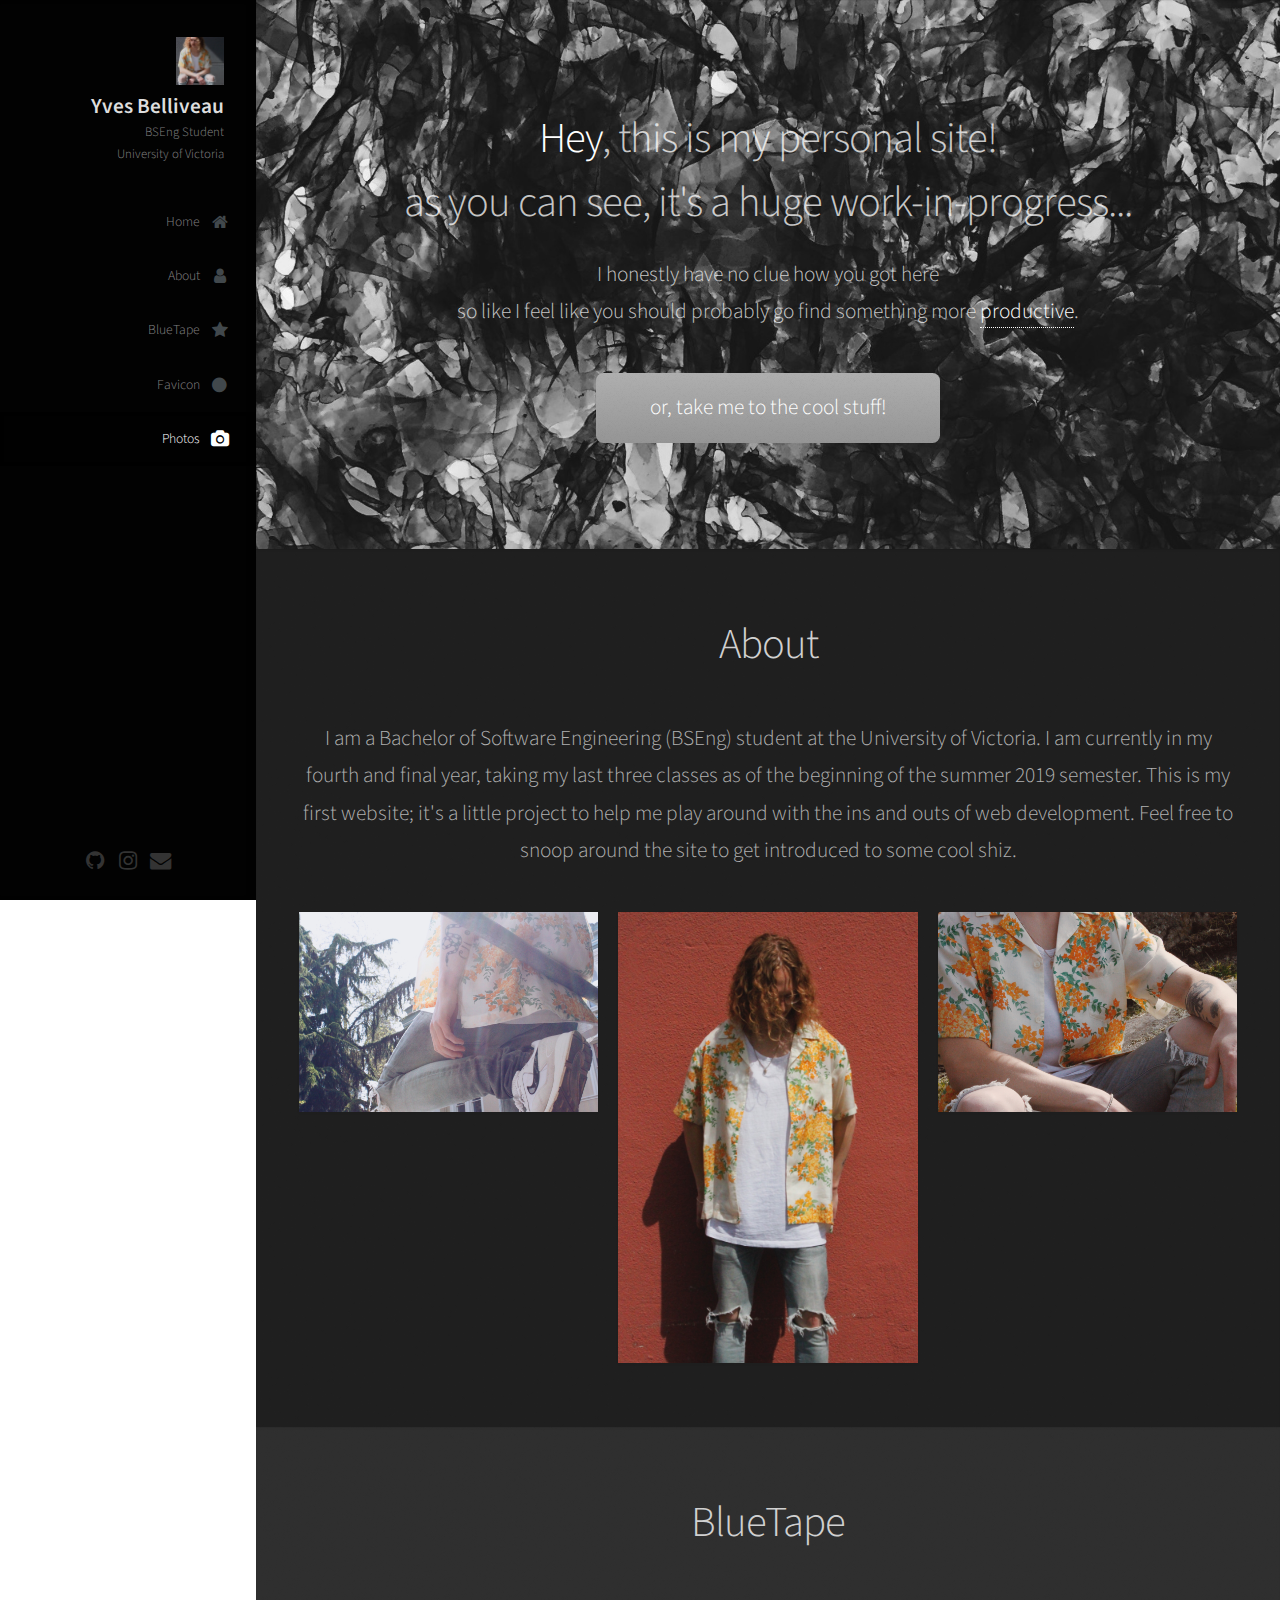
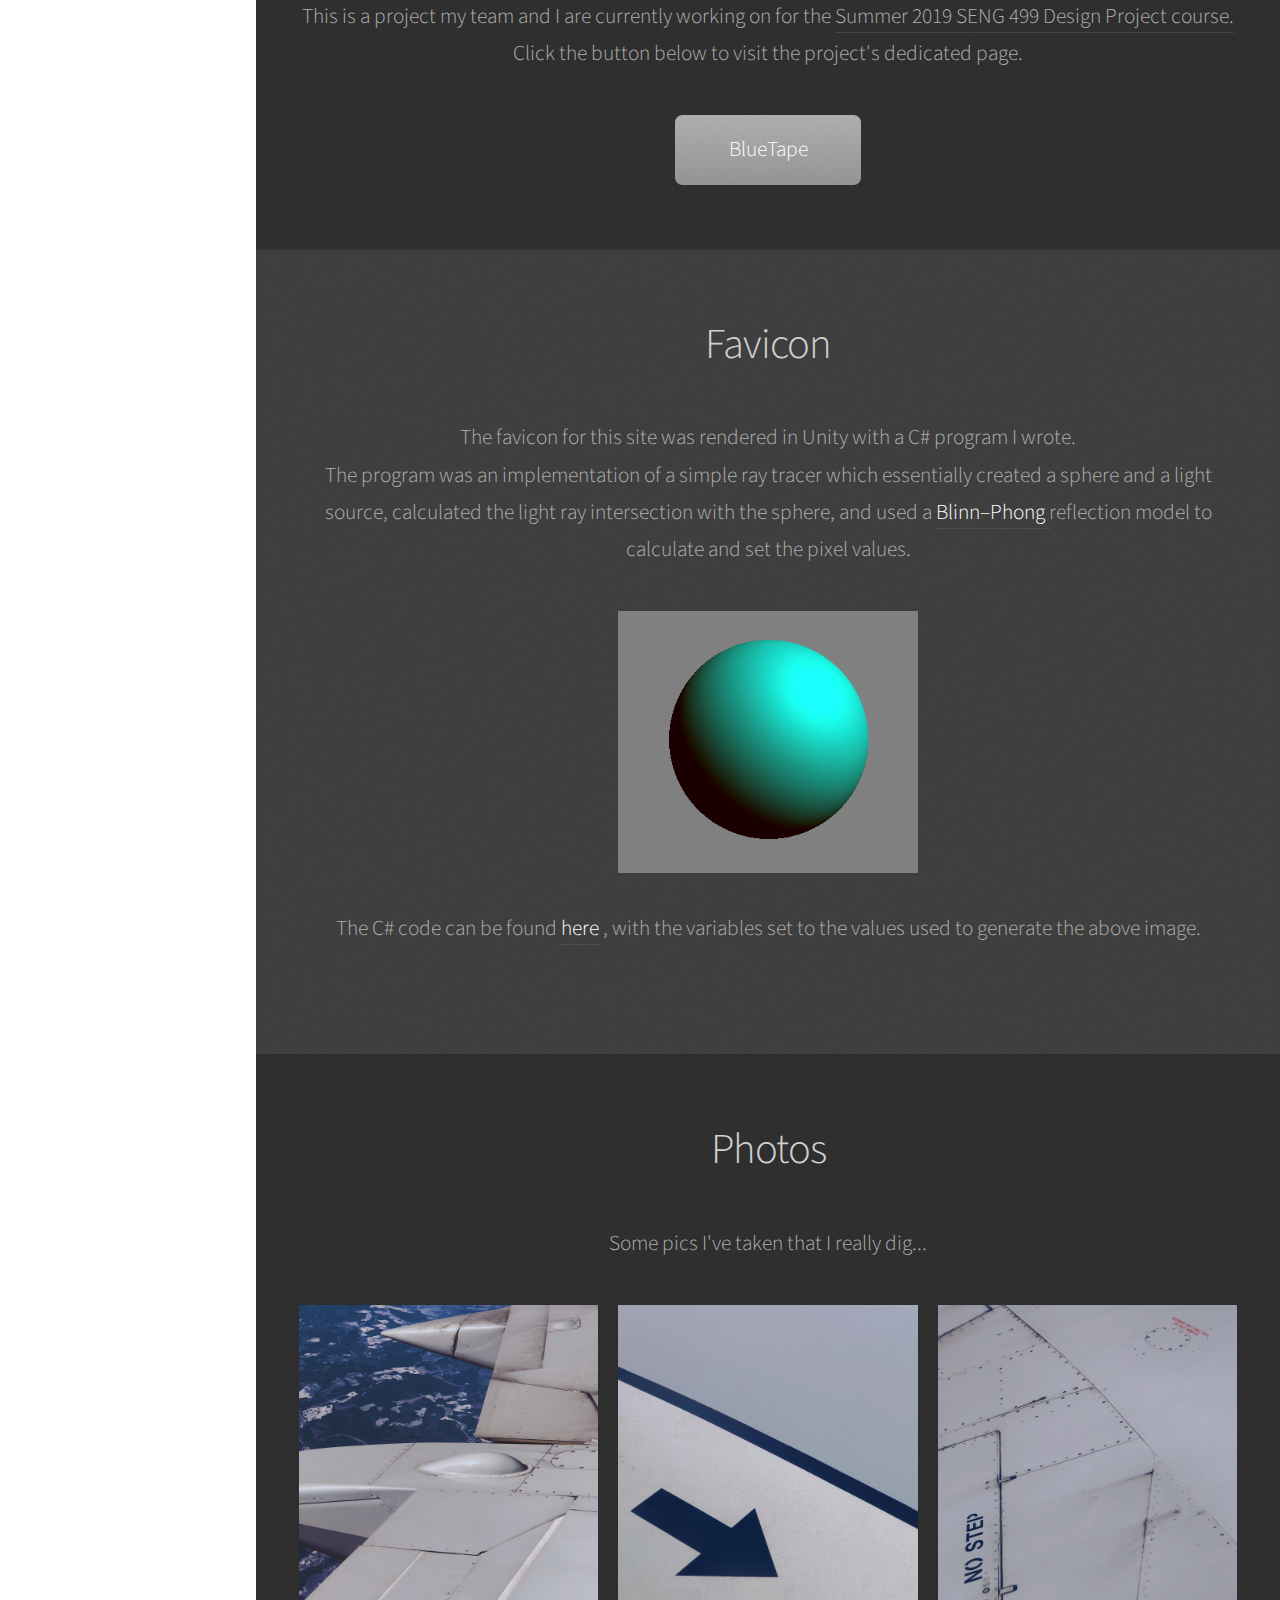
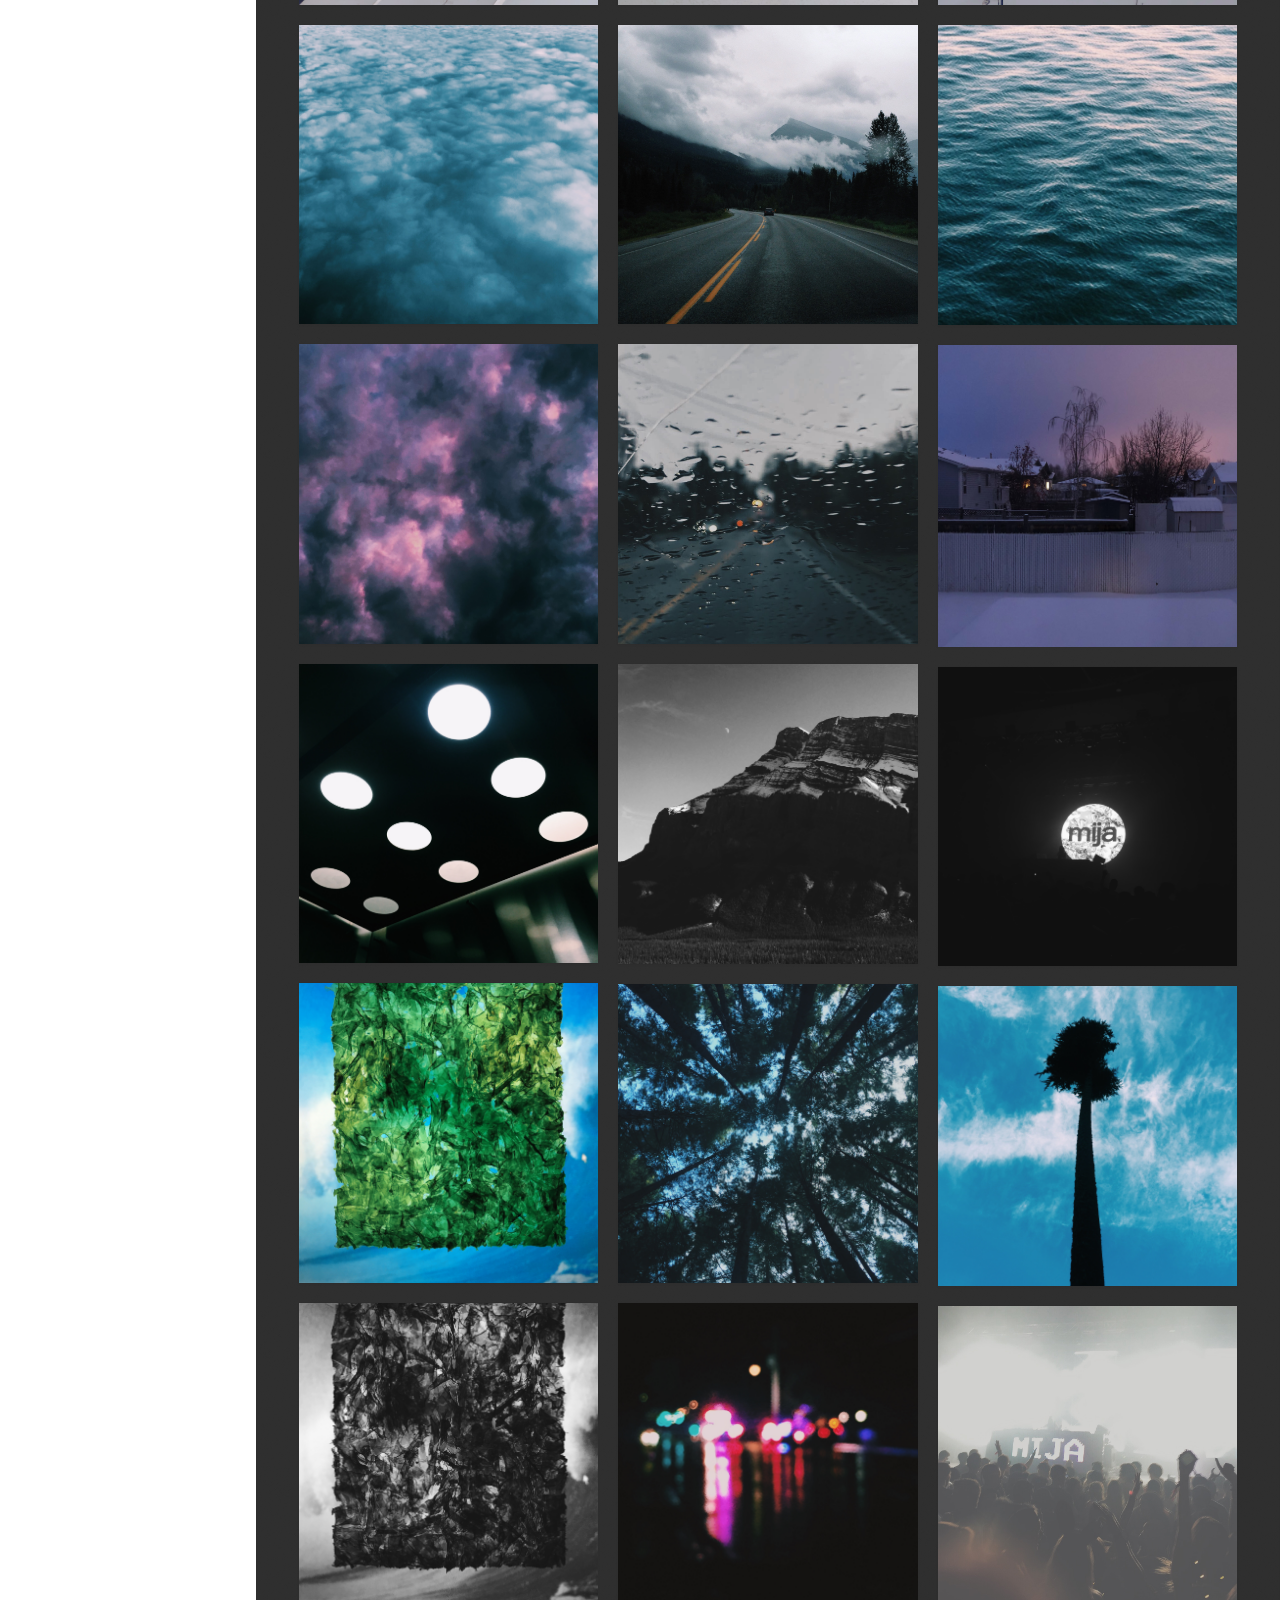
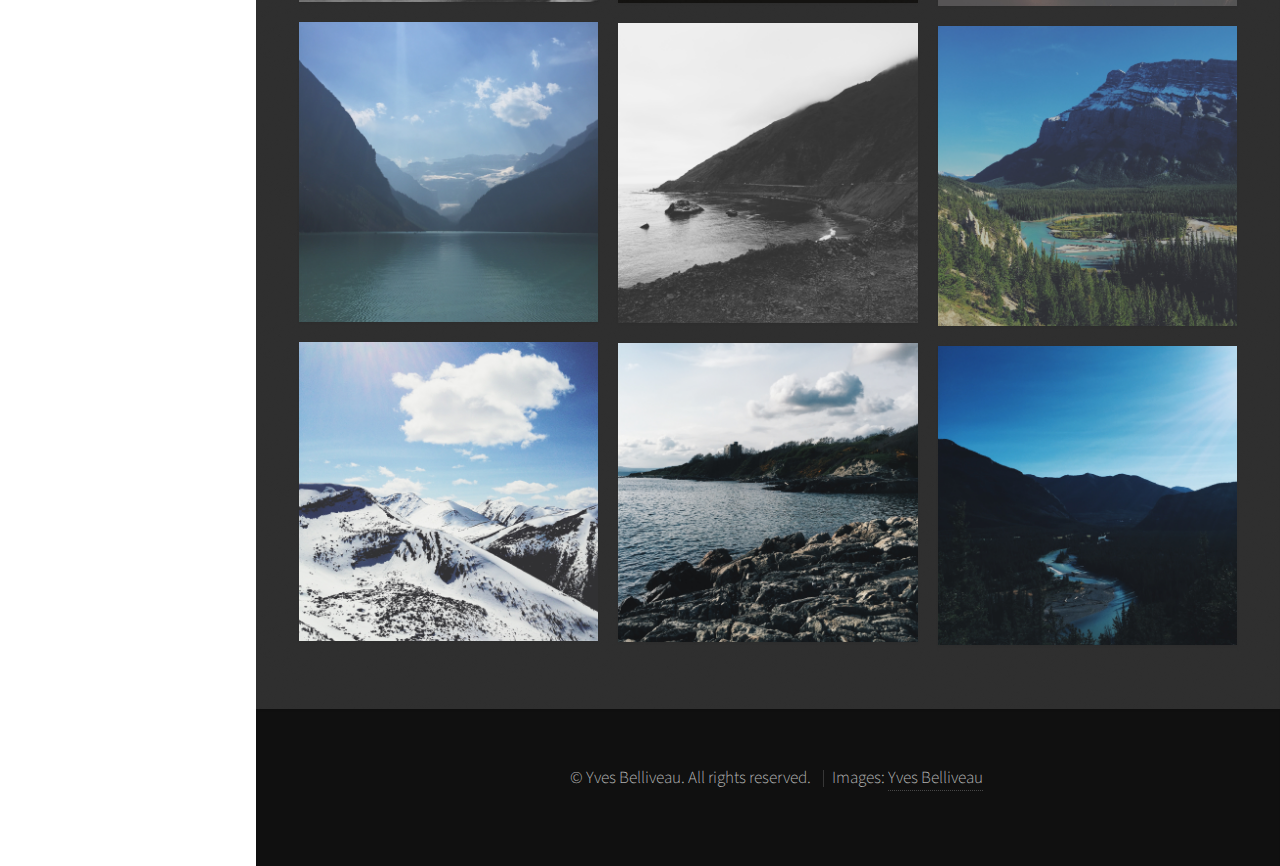
<file: index.html>
<html>
	<head>
		<title>Yves Belliveau</title>
		<meta charset="utf-8" />
		<meta name="viewport" content="width=device-width, initial-scale=1, user-scalable=no" />
		<link rel="stylesheet" href="assets/css/main.css" />
		<link rel="shortcut icon" type="image/png" href="images/favicon.png"/>
	</head>
	<body class="is-preload">

		<!-- Header -->
			<div id="header">

				<div class="top">

					<!-- Logo -->
						<div id="logo">
							<span class="image avatar48"><img src="images/avatar.jpg" alt="" /></span>
							<h1 id="title">Yves Belliveau</h1>
							<p>BSEng Student</p>
							<p>University of Victoria
						</div>

					<!-- Nav -->
						<nav id="nav">
							<ul>
								<li><a href="#top" id="top-link"><span class="icon fa-home">Home</span></a></li>
								<!--<li><a href="#portfolio" id="portfolio-link"><span class="icon fa-th">Portfolio</span></a></li>-->
								<li><a href="#about" id="about-link"><span class="icon fa-user">About</span></a></li>
								<li><a href="#bluetape" id="bluetape-link"><span class="icon fa-star">BlueTape</span></a></li>
								<li><a href="#favicon" id="favicon-link"><span class="icon fa-circle">Favicon</span></a></li>
								<!--<li><a href="#contact" id="contact-link"><span class="icon fa-envelope">Contact</span></a></li>-->
								<li><a href="#photos" id="photos-link"><span class="icon fa-camera">Photos</span></a></li>
							</ul>
						</nav>

				</div>

				<div class="bottom">

					<!-- Social Icons -->
						<ul class="icons">
							<!--<li><a href="#" class="icon fa-twitter"><span class="label">Twitter</span></a></li>-->
							<!--<li><a href="#" class="icon fa-facebook"><span class="label">Facebook</span></a></li>-->
							<li><a href="https://github.com/yvesbelliveau" class="icon fa-github"><span class="label">Github</span></a></li>
							<li><a href="https://www.instagram.com/yvesbelliveau/" class="icon fa-instagram"><span class="label">Instagram</span></a></li>
							<li><A href="mailto:ybell@live.ca" class="icon fa-envelope"><span class="label">Email</span></A></li>
						</ul>

				</div>

			</div>

		<!-- Main -->
			<div id="main">

				<!-- Home -->
					<section id="top" class="one dark cover">
						<div class="container">

							<header>
								<h2 class="alt"><strong>Hey</strong>, this is my personal site!<br />
								as you can see, it's a huge work-in-progress...<br /></h2>
								<p>I honestly have no clue how you got here<br />
								so like I feel like you should probably go find something more <a href="https://google.ca">productive</a>.</p>
							</header>

							<footer>
								<a href="#bluetape" class="button scrolly">or, take me to the cool stuff!</a>
							</footer>

						</div>
					</section>

				<!-- Portfolio
					<section id="portfolio" class="two">
						<div class="container">

							<header>
								<h2>Portfolio</h2>
							</header>

							<p>Vitae natoque dictum etiam semper magnis enim feugiat convallis convallis
							egestas rhoncus ridiculus in quis risus amet curabitur tempor orci penatibus.
							Tellus erat mauris ipsum fermentum etiam vivamus eget. Nunc nibh morbi quis
							fusce hendrerit lacus ridiculus.</p>

							<div class="row">
								<div class="col-4 col-12-mobile">
									<article class="item">
										<a href="#" class="image fit"><img src="images/pic02.jpg" alt="" /></a>
										<header>
											<h3>Ipsum Feugiat</h3>
										</header>
									</article>
									<article class="item">
										<a href="#" class="image fit"><img src="images/pic03.jpg" alt="" /></a>
										<header>
											<h3>Rhoncus Semper</h3>
										</header>
									</article>
								</div>
								<div class="col-4 col-12-mobile">
									<article class="item">
										<a href="#" class="image fit"><img src="images/pic04.jpg" alt="" /></a>
										<header>
											<h3>Magna Nullam</h3>
										</header>
									</article>
									<article class="item">
										<a href="#" class="image fit"><img src="images/pic05.jpg" alt="" /></a>
										<header>
											<h3>Natoque Vitae</h3>
										</header>
									</article>
								</div>
								<div class="col-4 col-12-mobile">
									<article class="item">
										<a href="#" class="image fit"><img src="images/pic06.jpg" alt="" /></a>
										<header>
											<h3>Dolor Penatibus</h3>
										</header>
									</article>
									<article class="item">
										<a href="#" class="image fit"><img src="images/pic07.jpg" alt="" /></a>
										<header>
											<h3>Orci Convallis</h3>
										</header>
									</article>
								</div>
							</div>

						</div>
					</section>-->

				<!-- About -->
					<section id="about" class="two">
						<div class="container">

							<header>
								<h2>About</h2>
							</header>

							<p>I am a Bachelor of Software Engineering (BSEng) student at the University of Victoria.
								I am currently in my fourth and final year, taking my last three classes as of the beginning of the summer 2019 semester.
								This is my first website; it's a little project to help me play around with the ins and outs of web development.
								Feel free to snoop around the site to get introduced to some cool shiz.</p>

								<div class="row">
									<div class="col-4 col-12-mobile">
										<article class="item">
											<a class="image fit"><img src="images/about/about1.jpg" alt="" /></a>
										</article>
									</div>

									<div class="col-4 col-12-mobile">
										<article class="item">
											<a class="image fit"><img src="images/about/about2.jpg" alt="" /></a>
										</article>
									</div>

									<div class="col-4 col-12-mobile">
										<article class="item">
											<a class="image fit"><img src="images/about/about3.jpg" alt="" /></a>
										</article>
									</div>
								</div>

						</div>
					</section>

				<!--BlueTape-->
					<section id="bluetape" class="three">
						<div class="container">

							<header>
								<h2>BlueTape</h2>
							</header>

							<p>This is a project my team and I are currently working on for the
							<a href="https://web.uvic.ca/calendar2019-09/CDs/SENG/499.html">Summer 2019 SENG 499 Design Project course.</a><br/>
							Click the button below to visit the project's dedicated page.</p>

							<footer>
								<a href="http://ybell.ca/BlueTape/" class="button scrolly">BlueTape</a>
							</footer>

							<!--<a href="#" class="image featured"><img src="images/pic08.jpg" alt="" /></a>-->

						</div>
					</section>


				<!-- favicon -->
					<section id="favicon" class="four">
						<div class="container">

							<header>
								<h2>Favicon</h2>
							</header>

							<p>The favicon for this site was rendered in Unity with a C# program I wrote.<br/>
							The program was an implementation of a simple ray tracer which essentially created a sphere and a light source,
							calculated the light ray intersection with the sphere, and used a
							<a href="https://en.wikipedia.org/wiki/Blinn%E2%80%93Phong_reflection_model"><strong>Blinn–Phong</strong> </a>
							reflection model to calculate and set the pixel values.
							</p>

							<div class="row">
								<div class="col-4 col-12-mobile">
								</div>
								<div class="col-4 col-12-mobile">
									<article class="item">
										<a class="image fit"><img src="images/favorig.png" alt="" /></a>
									</article>
								</div>
								<div class="col-4 col-12-mobile">
								</div>
							</div>

							<p><br/>
							The C# code can be found
							<a href="https://github.com/yvesbelliveau/CSC305A1/blob/master/CSC305A1P1.cs"><strong>here</strong></a>
							, with the variables set to the values used to generate the above image.</p>

						</div>
					</section>

				<!--photos-->
					<section id="photos" class="three">
						<div class="container">

							<header>
								<h2>Photos</h2>
							</header>

							<p>Some pics I've taken that I really dig...</p>

							<div class="row">
								<div class="col-4 col-12-mobile">
									<article class="item">
										<a class="image fit"><img src="images/photos/plane1.jpg" alt="" /></a>
									</article>

									<article class="item">
										<a class="image fit"><img src="images/photos/clouds1.jpg" alt="" /></a>
									</article>

									<article class="item">
										<a class="image fit"><img src="images/photos/clouds2.jpg" alt="" /></a>
									</article>

									<article class="item">
										<a class="image fit"><img src="images/photos/dark1.jpg" alt="" /></a>
									</article>

									<article class="item">
										<a class="image fit"><img src="images/photos/seaweed1.jpg" alt="" /></a>
									</article>

									<article class="item">
										<a class="image fit"><img src="images/photos/seaweed2.jpg" alt="" /></a>
									</article>

									<article class="item">
										<a class="image fit"><img src="images/photos/lake1.jpg" alt="" /></a>
									</article>

									<article class="item">
										<a class="image fit"><img src="images/photos/mount1.jpg" alt="" /></a>
									</article>
								</div>

								<div class="col-4 col-12-mobile">
									<article class="item">
										<a class="image fit"><img src="images/photos/plane2.jpg" alt="" /></a>
									</article>

									<article class="item">
										<a class="image fit"><img src="images/photos/drive1.jpg" alt="" /></a>
									</article>

									<article class="item">
										<a class="image fit"><img src="images/photos/drive2.jpg" alt="" /></a>
									</article>

									<article class="item">
										<a class="image fit"><img src="images/photos/bw1.jpg" alt="" /></a>
									</article>

									<article class="item">
										<a class="image fit"><img src="images/photos/trees1.jpg" alt="" /></a>
									</article>

									<article class="item">
										<a class="image fit"><img src="images/photos/nightlights.jpg" alt="" /></a>
									</article>

									<article class="item">
										<a class="image fit"><img src="images/photos/bw2.jpg" alt="" /></a>
									</article>

									<article class="item">
										<a class="image fit"><img src="images/photos/shore2.jpg" alt="" /></a>
									</article>
								</div>

								<div class="col-4 col-12-mobile">
									<article class="item">
										<a class="image fit"><img src="images/photos/plane3.jpg" alt="" /></a>
									</article>

									<article class="item">
										<a class="image fit"><img src="images/photos/waves.jpg" alt="" /></a>
									</article>

									<article class="item">
										<a class="image fit"><img src="images/photos/purple3.jpg" alt="" /></a>
									</article>

									<article class="item">
										<a class="image fit"><img src="images/photos/dark2.jpg" alt="" /></a>
									</article>

									<article class="item">
										<a class="image fit"><img src="images/photos/tree2.jpg" alt="" /></a>
									</article>

									<article class="item">
										<a class="image fit"><img src="images/photos/mija1.jpg" alt="" /></a>
									</article>

									<article class="item">
										<a class="image fit"><img src="images/photos/banff1.jpg" alt="" /></a>
									</article>

									<article class="item">
										<a class="image fit"><img src="images/photos/blue2.jpg" alt="" /></a>
									</article>
								</div>
							</div>
						</div>
					</section>

				<!-- Contact
					<section id="contact" class="four">
						<div class="container">

							<header>
								<h2>Contact</h2>
							</header>

							<p>Elementum sem parturient nulla quam placerat viverra
							mauris non cum elit tempus ullamcorper dolor. Libero rutrum ut lacinia
							donec curae mus. Eleifend id porttitor ac ultricies lobortis sem nunc
							orci ridiculus faucibus a consectetur. Porttitor curae mauris urna mi dolor.</p>

							<form method="post" action="#">
								<div class="row">
									<div class="col-6 col-12-mobile"><input type="text" name="name" placeholder="Name" /></div>
									<div class="col-6 col-12-mobile"><input type="text" name="email" placeholder="Email" /></div>
									<div class="col-12">
										<textarea name="message" placeholder="Message"></textarea>
									</div>
									<div class="col-12">
										<input type="submit" value="Send Message" />
									</div>
								</div>
							</form>

						</div>
					</section>-->

			</div>

		<!-- Footer -->
			<div id="footer">

				<!-- Copyright -->
					<ul class="copyright">
						<li>&copy; Yves Belliveau. All rights reserved.</li>
						<!--<li>Design: adapted from <a href="http://html5up.net">HTML5 UP</a>'s <a href= "https://html5up.net/prologue">Prologue</a></li>-->
						<li>Images: <a href="">Yves Belliveau</a></li>
					</ul>

			</div>

		<!-- Scripts -->
			<script src="assets/js/jquery.min.js"></script>
			<script src="assets/js/jquery.scrolly.min.js"></script>
			<script src="assets/js/jquery.scrollex.min.js"></script>
			<script src="assets/js/browser.min.js"></script>
			<script src="assets/js/breakpoints.min.js"></script>
			<script src="assets/js/util.js"></script>
			<script src="assets/js/main.js"></script>

	</body>
</html>
</file>
<file: assets/css/main.css>
@import url("font-awesome.min.css");
@import url("https://fonts.googleapis.com/css?family=Source+Sans+Pro:300,300italic,400,600");

html, body, div, span, applet, object,
iframe, h1, h2, h3, h4, h5, h6, p, blockquote,
pre, a, abbr, acronym, address, big, cite,
code, del, dfn, em, img, ins, kbd, q, s, samp,
small, strike, strong, sub, sup, tt, var, b,
u, i, center, dl, dt, dd, ol, ul, li, fieldset,
form, label, legend, table, caption, tbody,
tfoot, thead, tr, th, td, article, aside,
canvas, details, embed, figure, figcaption,
footer, header, hgroup, menu, nav, output, ruby,
section, summary, time, mark, audio, video {
	margin: 0;
	padding: 0;
	border: 0;
	font-size: 100%;
	font: inherit;
	vertical-align: baseline;}

article, aside, details, figcaption, figure,
footer, header, hgroup, menu, nav, section {
	display: block;}

body {
	line-height: 1;
}

ol, ul {
	list-style: none;
}

blockquote, q {
	quotes: none;
}

	blockquote:before, blockquote:after, q:before, q:after {
		content: '';
		content: none;
	}

table {
	border-collapse: collapse;
	border-spacing: 0;
}

body {
	-webkit-text-size-adjust: none;
}

mark {
	background-color: transparent;
	color: inherit;
}

input::-moz-focus-inner {
	border: 0;
	padding: 0;
}

input, select, textarea {
	-moz-appearance: none;
	-webkit-appearance: none;
	-ms-appearance: none;
	appearance: none;
}

/* Basic */

	html {
		box-sizing: border-box;
	}

	*, *:before, *:after {
		box-sizing: inherit;
	}

	body {
		background: #fff;
		font-family: 'Source Sans Pro', sans-serif;
		font-size: 19pt;
		font-weight: 300;
		line-height: 1.75em;
		color: #b0b0b0;
	}

		body.is-preload *, body.is-preload *:before, body.is-preload *:after {
			-moz-animation: none !important;
			-webkit-animation: none !important;
			-ms-animation: none !important;
			animation: none !important;
			-moz-transition: none !important;
			-webkit-transition: none !important;
			-ms-transition: none !important;
			transition: none !important;
		}

	input, textarea, select {
		font-family: 'Source Sans Pro', sans-serif;
		font-size: 19pt;
		font-weight: 300;
		line-height: 1.75em;
		color: #888;
	}

	h1, h2, h3, h4, h5, h6 {
		font-weight: 300;
		color: #d0d0d0;
		line-height: 1.5em;
	}

	h1 a, h2 a, h3 a, h4 a, h5 a, h6 a {
		color: inherit;
		text-decoration: none;
	}

		h1 a strong, h2 a strong, h3 a strong, h4 a strong, h5 a strong, h6 a strong {
			color: #ffffff;
		}

	h2 {
		font-size: 2em;
		letter-spacing: -1px;
	}

		h2.alt {
			color: #d0d0d0;
		}

			h2.alt strong {
				color: #ffffff;
			}

	h3 {
		font-size: 1.5em;
	}

	header {
		margin: 0 0 2em 0;
	}

		header > p {
			margin: 1em 0 0 0;
		}

	footer {
		margin: 2em 0 0 0;
	}

	strong, b {
		font-weight: 300;
		color: #ffffff;
	}

	em, i {
		font-style: italic;
	}

	a {
		text-decoration: none;
		color: inherit;
		border-bottom: dotted 1px rgba(128, 128, 128, 0.5);
		-moz-transition: color 0.35s ease-in-out, border-bottom-color 0.35s ease-in-out;
		-webkit-transition: color 0.35s ease-in-out, border-bottom-color 0.35s ease-in-out;
		-ms-transition: color 0.35s ease-in-out, border-bottom-color 0.35s ease-in-out;
		transition: color 0.35s ease-in-out, border-bottom-color 0.35s ease-in-out;
		outline: 0;
	}

		a:hover {
			color: #E27689;
			border-bottom-color: rgba(255, 255, 255, 0);
		}

	sub {
		position: relative;
		top: 0.5em;
		font-size: 0.8em;
	}

	sup {
		position: relative;
		top: -0.5em;
		font-size: 0.8em;
	}

	hr {
		border: 0;
		border-top: solid 1px #ddd;
	}

	blockquote {
		border-left: solid 0.5em #ddd;
		padding: 1em 0 1em 2em;
		font-style: italic;
	}

	p, ul, ol, dl, table {
		margin-bottom: 2em;
	}

	br.clear {
		clear: both;
	}

/* Container */

	.container {
		margin: 0 auto;
		max-width: 100%;
		width: 1400px;
	}

		@media screen and (min-width: 961px) and (max-width: 1880px) {

			.container {
				width: 1200px;
			}

		}

		@media screen and (min-width: 961px) and (max-width: 1620px) {

			.container {
				width: 960px;
			}

		}

		@media screen and (min-width: 961px) and (max-width: 1320px) {

			.container {
				width: 100%;
			}

		}

		@media screen and (max-width: 960px) {

			.container {
				width: 100%;
			}

		}

		@media screen and (max-width: 736px) {

			.container {
				width: 100%;
			}

		}

/* Row */

	.row {
		display: flex;
		flex-wrap: wrap;
		box-sizing: border-box;
		align-items: stretch;
	}

		.row > * {
			box-sizing: border-box;
		}

		.row.gtr-uniform > * > :last-child {
			margin-bottom: 0;
		}

		.row.aln-left {
			justify-content: flex-start;
		}

		.row.aln-center {
			justify-content: center;
		}

		.row.aln-right {
			justify-content: flex-end;
		}

		.row.aln-top {
			align-items: flex-start;
		}

		.row.aln-middle {
			align-items: center;
		}

		.row.aln-bottom {
			align-items: flex-end;
		}

		.row > .imp {
			order: -1;
		}

		.row > .col-1 {
			width: 8.3333333333%;
		}

		.row > .off-1 {
			margin-left: 8.3333333333%;
		}

		.row > .col-2 {
			width: 16.6666666667%;
		}

		.row > .off-2 {
			margin-left: 16.6666666667%;
		}

		.row > .col-3 {
			width: 25%;
		}

		.row > .off-3 {
			margin-left: 25%;
		}

		.row > .col-4 {
			width: 33.3333333333%;
		}

		.row > .off-4 {
			margin-left: 33.3333333333%;
		}

		.row > .col-5 {
			width: 41.6666666667%;
		}

		.row > .off-5 {
			margin-left: 41.6666666667%;
		}

		.row > .col-6 {
			width: 50%;
		}

		.row > .off-6 {
			margin-left: 50%;
		}

		.row > .col-7 {
			width: 58.3333333333%;
		}

		.row > .off-7 {
			margin-left: 58.3333333333%;
		}

		.row > .col-8 {
			width: 66.6666666667%;
		}

		.row > .off-8 {
			margin-left: 66.6666666667%;
		}

		.row > .col-9 {
			width: 75%;
		}

		.row > .off-9 {
			margin-left: 75%;
		}

		.row > .col-10 {
			width: 83.3333333333%;
		}

		.row > .off-10 {
			margin-left: 83.3333333333%;
		}

		.row > .col-11 {
			width: 91.6666666667%;
		}

		.row > .off-11 {
			margin-left: 91.6666666667%;
		}

		.row > .col-12 {
			width: 100%;
		}

		.row > .off-12 {
			margin-left: 100%;
		}

		.row.gtr-0 {
			margin-top: 0px;
			margin-left: 0px;
		}

			.row.gtr-0 > * {
				padding: 0px 0 0 0px;
			}

			.row.gtr-0.gtr-uniform {
				margin-top: 0px;
			}

				.row.gtr-0.gtr-uniform > * {
					padding-top: 0px;
				}

		.row.gtr-25 {
			margin-top: -10px;
			margin-left: -10px;
		}

			.row.gtr-25 > * {
				padding: 10px 0 0 10px;
			}

			.row.gtr-25.gtr-uniform {
				margin-top: -10px;
			}

				.row.gtr-25.gtr-uniform > * {
					padding-top: 10px;
				}

		.row.gtr-50 {
			margin-top: -20px;
			margin-left: -20px;
		}

			.row.gtr-50 > * {
				padding: 20px 0 0 20px;
			}

			.row.gtr-50.gtr-uniform {
				margin-top: -20px;
			}

				.row.gtr-50.gtr-uniform > * {
					padding-top: 20px;
				}

		.row {
			margin-top: -40px;
			margin-left: -40px;
		}

			.row > * {
				padding: 40px 0 0 40px;
			}

			.row.gtr-uniform {
				margin-top: -40px;
			}

				.row.gtr-uniform > * {
					padding-top: 40px;
				}

		.row.gtr-150 {
			margin-top: -60px;
			margin-left: -60px;
		}

			.row.gtr-150 > * {
				padding: 60px 0 0 60px;
			}

			.row.gtr-150.gtr-uniform {
				margin-top: -60px;
			}

				.row.gtr-150.gtr-uniform > * {
					padding-top: 60px;
				}

		.row.gtr-200 {
			margin-top: -80px;
			margin-left: -80px;
		}

			.row.gtr-200 > * {
				padding: 80px 0 0 80px;
			}

			.row.gtr-200.gtr-uniform {
				margin-top: -80px;
			}

				.row.gtr-200.gtr-uniform > * {
					padding-top: 80px;
				}

		@media screen and (min-width: 961px) and (max-width: 1880px) {

			.row {
				display: flex;
				flex-wrap: wrap;
				box-sizing: border-box;
				align-items: stretch;
			}

				.row > * {
					box-sizing: border-box;
				}

				.row.gtr-uniform > * > :last-child {
					margin-bottom: 0;
				}

				.row.aln-left {
					justify-content: flex-start;
				}

				.row.aln-center {
					justify-content: center;
				}

				.row.aln-right {
					justify-content: flex-end;
				}

				.row.aln-top {
					align-items: flex-start;
				}

				.row.aln-middle {
					align-items: center;
				}

				.row.aln-bottom {
					align-items: flex-end;
				}

				.row > .imp-wide {
					order: -1;
				}

				.row > .col-1-wide {
					width: 8.3333333333%;
				}

				.row > .off-1-wide {
					margin-left: 8.3333333333%;
				}

				.row > .col-2-wide {
					width: 16.6666666667%;
				}

				.row > .off-2-wide {
					margin-left: 16.6666666667%;
				}

				.row > .col-3-wide {
					width: 25%;
				}

				.row > .off-3-wide {
					margin-left: 25%;
				}

				.row > .col-4-wide {
					width: 33.3333333333%;
				}

				.row > .off-4-wide {
					margin-left: 33.3333333333%;
				}

				.row > .col-5-wide {
					width: 41.6666666667%;
				}

				.row > .off-5-wide {
					margin-left: 41.6666666667%;
				}

				.row > .col-6-wide {
					width: 50%;
				}

				.row > .off-6-wide {
					margin-left: 50%;
				}

				.row > .col-7-wide {
					width: 58.3333333333%;
				}

				.row > .off-7-wide {
					margin-left: 58.3333333333%;
				}

				.row > .col-8-wide {
					width: 66.6666666667%;
				}

				.row > .off-8-wide {
					margin-left: 66.6666666667%;
				}

				.row > .col-9-wide {
					width: 75%;
				}

				.row > .off-9-wide {
					margin-left: 75%;
				}

				.row > .col-10-wide {
					width: 83.3333333333%;
				}

				.row > .off-10-wide {
					margin-left: 83.3333333333%;
				}

				.row > .col-11-wide {
					width: 91.6666666667%;
				}

				.row > .off-11-wide {
					margin-left: 91.6666666667%;
				}

				.row > .col-12-wide {
					width: 100%;
				}

				.row > .off-12-wide {
					margin-left: 100%;
				}

				.row.gtr-0 {
					margin-top: 0px;
					margin-left: 0px;
				}

					.row.gtr-0 > * {
						padding: 0px 0 0 0px;
					}

					.row.gtr-0.gtr-uniform {
						margin-top: 0px;
					}

						.row.gtr-0.gtr-uniform > * {
							padding-top: 0px;
						}

				.row.gtr-25 {
					margin-top: -10px;
					margin-left: -10px;
				}

					.row.gtr-25 > * {
						padding: 10px 0 0 10px;
					}

					.row.gtr-25.gtr-uniform {
						margin-top: -10px;
					}

						.row.gtr-25.gtr-uniform > * {
							padding-top: 10px;
						}

				.row.gtr-50 {
					margin-top: -20px;
					margin-left: -20px;
				}

					.row.gtr-50 > * {
						padding: 20px 0 0 20px;
					}

					.row.gtr-50.gtr-uniform {
						margin-top: -20px;
					}

						.row.gtr-50.gtr-uniform > * {
							padding-top: 20px;
						}

				.row {
					margin-top: -40px;
					margin-left: -40px;
				}

					.row > * {
						padding: 40px 0 0 40px;
					}

					.row.gtr-uniform {
						margin-top: -40px;
					}

						.row.gtr-uniform > * {
							padding-top: 40px;
						}

				.row.gtr-150 {
					margin-top: -60px;
					margin-left: -60px;
				}

					.row.gtr-150 > * {
						padding: 60px 0 0 60px;
					}

					.row.gtr-150.gtr-uniform {
						margin-top: -60px;
					}

						.row.gtr-150.gtr-uniform > * {
							padding-top: 60px;
						}

				.row.gtr-200 {
					margin-top: -80px;
					margin-left: -80px;
				}

					.row.gtr-200 > * {
						padding: 80px 0 0 80px;
					}

					.row.gtr-200.gtr-uniform {
						margin-top: -80px;
					}

						.row.gtr-200.gtr-uniform > * {
							padding-top: 80px;
						}

		}

		@media screen and (min-width: 961px) and (max-width: 1620px) {

			.row {
				display: flex;
				flex-wrap: wrap;
				box-sizing: border-box;
				align-items: stretch;
			}

				.row > * {
					box-sizing: border-box;
				}

				.row.gtr-uniform > * > :last-child {
					margin-bottom: 0;
				}

				.row.aln-left {
					justify-content: flex-start;
				}

				.row.aln-center {
					justify-content: center;
				}

				.row.aln-right {
					justify-content: flex-end;
				}

				.row.aln-top {
					align-items: flex-start;
				}

				.row.aln-middle {
					align-items: center;
				}

				.row.aln-bottom {
					align-items: flex-end;
				}

				.row > .imp-normal {
					order: -1;
				}

				.row > .col-1-normal {
					width: 8.3333333333%;
				}

				.row > .off-1-normal {
					margin-left: 8.3333333333%;
				}

				.row > .col-2-normal {
					width: 16.6666666667%;
				}

				.row > .off-2-normal {
					margin-left: 16.6666666667%;
				}

				.row > .col-3-normal {
					width: 25%;
				}

				.row > .off-3-normal {
					margin-left: 25%;
				}

				.row > .col-4-normal {
					width: 33.3333333333%;
				}

				.row > .off-4-normal {
					margin-left: 33.3333333333%;
				}

				.row > .col-5-normal {
					width: 41.6666666667%;
				}

				.row > .off-5-normal {
					margin-left: 41.6666666667%;
				}

				.row > .col-6-normal {
					width: 50%;
				}

				.row > .off-6-normal {
					margin-left: 50%;
				}

				.row > .col-7-normal {
					width: 58.3333333333%;
				}

				.row > .off-7-normal {
					margin-left: 58.3333333333%;
				}

				.row > .col-8-normal {
					width: 66.6666666667%;
				}

				.row > .off-8-normal {
					margin-left: 66.6666666667%;
				}

				.row > .col-9-normal {
					width: 75%;
				}

				.row > .off-9-normal {
					margin-left: 75%;
				}

				.row > .col-10-normal {
					width: 83.3333333333%;
				}

				.row > .off-10-normal {
					margin-left: 83.3333333333%;
				}

				.row > .col-11-normal {
					width: 91.6666666667%;
				}

				.row > .off-11-normal {
					margin-left: 91.6666666667%;
				}

				.row > .col-12-normal {
					width: 100%;
				}

				.row > .off-12-normal {
					margin-left: 100%;
				}

				.row.gtr-0 {
					margin-top: 0px;
					margin-left: 0px;
				}

					.row.gtr-0 > * {
						padding: 0px 0 0 0px;
					}

					.row.gtr-0.gtr-uniform {
						margin-top: 0px;
					}

						.row.gtr-0.gtr-uniform > * {
							padding-top: 0px;
						}

				.row.gtr-25 {
					margin-top: -10px;
					margin-left: -10px;
				}

					.row.gtr-25 > * {
						padding: 10px 0 0 10px;
					}

					.row.gtr-25.gtr-uniform {
						margin-top: -10px;
					}

						.row.gtr-25.gtr-uniform > * {
							padding-top: 10px;
						}

				.row.gtr-50 {
					margin-top: -20px;
					margin-left: -20px;
				}

					.row.gtr-50 > * {
						padding: 20px 0 0 20px;
					}

					.row.gtr-50.gtr-uniform {
						margin-top: -20px;
					}

						.row.gtr-50.gtr-uniform > * {
							padding-top: 20px;
						}

				.row {
					margin-top: -40px;
					margin-left: -40px;
				}

					.row > * {
						padding: 40px 0 0 40px;
					}

					.row.gtr-uniform {
						margin-top: -40px;
					}

						.row.gtr-uniform > * {
							padding-top: 40px;
						}

				.row.gtr-150 {
					margin-top: -60px;
					margin-left: -60px;
				}

					.row.gtr-150 > * {
						padding: 60px 0 0 60px;
					}

					.row.gtr-150.gtr-uniform {
						margin-top: -60px;
					}

						.row.gtr-150.gtr-uniform > * {
							padding-top: 60px;
						}

				.row.gtr-200 {
					margin-top: -80px;
					margin-left: -80px;
				}

					.row.gtr-200 > * {
						padding: 80px 0 0 80px;
					}

					.row.gtr-200.gtr-uniform {
						margin-top: -80px;
					}

						.row.gtr-200.gtr-uniform > * {
							padding-top: 80px;
						}

		}

		@media screen and (min-width: 961px) and (max-width: 1320px) {

			.row {
				display: flex;
				flex-wrap: wrap;
				box-sizing: border-box;
				align-items: stretch;
			}

				.row > * {
					box-sizing: border-box;
				}

				.row.gtr-uniform > * > :last-child {
					margin-bottom: 0;
				}

				.row.aln-left {
					justify-content: flex-start;
				}

				.row.aln-center {
					justify-content: center;
				}

				.row.aln-right {
					justify-content: flex-end;
				}

				.row.aln-top {
					align-items: flex-start;
				}

				.row.aln-middle {
					align-items: center;
				}

				.row.aln-bottom {
					align-items: flex-end;
				}

				.row > .imp-narrow {
					order: -1;
				}

				.row > .col-1-narrow {
					width: 8.3333333333%;
				}

				.row > .off-1-narrow {
					margin-left: 8.3333333333%;
				}

				.row > .col-2-narrow {
					width: 16.6666666667%;
				}

				.row > .off-2-narrow {
					margin-left: 16.6666666667%;
				}

				.row > .col-3-narrow {
					width: 25%;
				}

				.row > .off-3-narrow {
					margin-left: 25%;
				}

				.row > .col-4-narrow {
					width: 33.3333333333%;
				}

				.row > .off-4-narrow {
					margin-left: 33.3333333333%;
				}

				.row > .col-5-narrow {
					width: 41.6666666667%;
				}

				.row > .off-5-narrow {
					margin-left: 41.6666666667%;
				}

				.row > .col-6-narrow {
					width: 50%;
				}

				.row > .off-6-narrow {
					margin-left: 50%;
				}

				.row > .col-7-narrow {
					width: 58.3333333333%;
				}

				.row > .off-7-narrow {
					margin-left: 58.3333333333%;
				}

				.row > .col-8-narrow {
					width: 66.6666666667%;
				}

				.row > .off-8-narrow {
					margin-left: 66.6666666667%;
				}

				.row > .col-9-narrow {
					width: 75%;
				}

				.row > .off-9-narrow {
					margin-left: 75%;
				}

				.row > .col-10-narrow {
					width: 83.3333333333%;
				}

				.row > .off-10-narrow {
					margin-left: 83.3333333333%;
				}

				.row > .col-11-narrow {
					width: 91.6666666667%;
				}

				.row > .off-11-narrow {
					margin-left: 91.6666666667%;
				}

				.row > .col-12-narrow {
					width: 100%;
				}

				.row > .off-12-narrow {
					margin-left: 100%;
				}

				.row.gtr-0 {
					margin-top: 0px;
					margin-left: 0px;
				}

					.row.gtr-0 > * {
						padding: 0px 0 0 0px;
					}

					.row.gtr-0.gtr-uniform {
						margin-top: 0px;
					}

						.row.gtr-0.gtr-uniform > * {
							padding-top: 0px;
						}

				.row.gtr-25 {
					margin-top: -5px;
					margin-left: -5px;
				}

					.row.gtr-25 > * {
						padding: 5px 0 0 5px;
					}

					.row.gtr-25.gtr-uniform {
						margin-top: -5px;
					}

						.row.gtr-25.gtr-uniform > * {
							padding-top: 5px;
						}

				.row.gtr-50 {
					margin-top: -10px;
					margin-left: -10px;
				}

					.row.gtr-50 > * {
						padding: 10px 0 0 10px;
					}

					.row.gtr-50.gtr-uniform {
						margin-top: -10px;
					}

						.row.gtr-50.gtr-uniform > * {
							padding-top: 10px;
						}

				.row {
					margin-top: -20px;
					margin-left: -20px;
				}

					.row > * {
						padding: 20px 0 0 20px;
					}

					.row.gtr-uniform {
						margin-top: -20px;
					}

						.row.gtr-uniform > * {
							padding-top: 20px;
						}

				.row.gtr-150 {
					margin-top: -30px;
					margin-left: -30px;
				}

					.row.gtr-150 > * {
						padding: 30px 0 0 30px;
					}

					.row.gtr-150.gtr-uniform {
						margin-top: -30px;
					}

						.row.gtr-150.gtr-uniform > * {
							padding-top: 30px;
						}

				.row.gtr-200 {
					margin-top: -40px;
					margin-left: -40px;
				}

					.row.gtr-200 > * {
						padding: 40px 0 0 40px;
					}

					.row.gtr-200.gtr-uniform {
						margin-top: -40px;
					}

						.row.gtr-200.gtr-uniform > * {
							padding-top: 40px;
						}

		}

		@media screen and (max-width: 960px) {

			.row {
				display: flex;
				flex-wrap: wrap;
				box-sizing: border-box;
				align-items: stretch;
			}

				.row > * {
					box-sizing: border-box;
				}

				.row.gtr-uniform > * > :last-child {
					margin-bottom: 0;
				}

				.row.aln-left {
					justify-content: flex-start;
				}

				.row.aln-center {
					justify-content: center;
				}

				.row.aln-right {
					justify-content: flex-end;
				}

				.row.aln-top {
					align-items: flex-start;
				}

				.row.aln-middle {
					align-items: center;
				}

				.row.aln-bottom {
					align-items: flex-end;
				}

				.row > .imp-narrower {
					order: -1;
				}

				.row > .col-1-narrower {
					width: 8.3333333333%;
				}

				.row > .off-1-narrower {
					margin-left: 8.3333333333%;
				}

				.row > .col-2-narrower {
					width: 16.6666666667%;
				}

				.row > .off-2-narrower {
					margin-left: 16.6666666667%;
				}

				.row > .col-3-narrower {
					width: 25%;
				}

				.row > .off-3-narrower {
					margin-left: 25%;
				}

				.row > .col-4-narrower {
					width: 33.3333333333%;
				}

				.row > .off-4-narrower {
					margin-left: 33.3333333333%;
				}

				.row > .col-5-narrower {
					width: 41.6666666667%;
				}

				.row > .off-5-narrower {
					margin-left: 41.6666666667%;
				}

				.row > .col-6-narrower {
					width: 50%;
				}

				.row > .off-6-narrower {
					margin-left: 50%;
				}

				.row > .col-7-narrower {
					width: 58.3333333333%;
				}

				.row > .off-7-narrower {
					margin-left: 58.3333333333%;
				}

				.row > .col-8-narrower {
					width: 66.6666666667%;
				}

				.row > .off-8-narrower {
					margin-left: 66.6666666667%;
				}

				.row > .col-9-narrower {
					width: 75%;
				}

				.row > .off-9-narrower {
					margin-left: 75%;
				}

				.row > .col-10-narrower {
					width: 83.3333333333%;
				}

				.row > .off-10-narrower {
					margin-left: 83.3333333333%;
				}

				.row > .col-11-narrower {
					width: 91.6666666667%;
				}

				.row > .off-11-narrower {
					margin-left: 91.6666666667%;
				}

				.row > .col-12-narrower {
					width: 100%;
				}

				.row > .off-12-narrower {
					margin-left: 100%;
				}

				.row.gtr-0 {
					margin-top: 0px;
					margin-left: 0px;
				}

					.row.gtr-0 > * {
						padding: 0px 0 0 0px;
					}

					.row.gtr-0.gtr-uniform {
						margin-top: 0px;
					}

						.row.gtr-0.gtr-uniform > * {
							padding-top: 0px;
						}

				.row.gtr-25 {
					margin-top: -5px;
					margin-left: -5px;
				}

					.row.gtr-25 > * {
						padding: 5px 0 0 5px;
					}

					.row.gtr-25.gtr-uniform {
						margin-top: -5px;
					}

						.row.gtr-25.gtr-uniform > * {
							padding-top: 5px;
						}

				.row.gtr-50 {
					margin-top: -10px;
					margin-left: -10px;
				}

					.row.gtr-50 > * {
						padding: 10px 0 0 10px;
					}

					.row.gtr-50.gtr-uniform {
						margin-top: -10px;
					}

						.row.gtr-50.gtr-uniform > * {
							padding-top: 10px;
						}

				.row {
					margin-top: -20px;
					margin-left: -20px;
				}

					.row > * {
						padding: 20px 0 0 20px;
					}

					.row.gtr-uniform {
						margin-top: -20px;
					}

						.row.gtr-uniform > * {
							padding-top: 20px;
						}

				.row.gtr-150 {
					margin-top: -30px;
					margin-left: -30px;
				}

					.row.gtr-150 > * {
						padding: 30px 0 0 30px;
					}

					.row.gtr-150.gtr-uniform {
						margin-top: -30px;
					}

						.row.gtr-150.gtr-uniform > * {
							padding-top: 30px;
						}

				.row.gtr-200 {
					margin-top: -40px;
					margin-left: -40px;
				}

					.row.gtr-200 > * {
						padding: 40px 0 0 40px;
					}

					.row.gtr-200.gtr-uniform {
						margin-top: -40px;
					}

						.row.gtr-200.gtr-uniform > * {
							padding-top: 40px;
						}

		}

		@media screen and (max-width: 736px) {

			.row {
				display: flex;
				flex-wrap: wrap;
				box-sizing: border-box;
				align-items: stretch;
			}

				.row > * {
					box-sizing: border-box;
				}

				.row.gtr-uniform > * > :last-child {
					margin-bottom: 0;
				}

				.row.aln-left {
					justify-content: flex-start;
				}

				.row.aln-center {
					justify-content: center;
				}

				.row.aln-right {
					justify-content: flex-end;
				}

				.row.aln-top {
					align-items: flex-start;
				}

				.row.aln-middle {
					align-items: center;
				}

				.row.aln-bottom {
					align-items: flex-end;
				}

				.row > .imp-mobile {
					order: -1;
				}

				.row > .col-1-mobile {
					width: 8.3333333333%;
				}

				.row > .off-1-mobile {
					margin-left: 8.3333333333%;
				}

				.row > .col-2-mobile {
					width: 16.6666666667%;
				}

				.row > .off-2-mobile {
					margin-left: 16.6666666667%;
				}

				.row > .col-3-mobile {
					width: 25%;
				}

				.row > .off-3-mobile {
					margin-left: 25%;
				}

				.row > .col-4-mobile {
					width: 33.3333333333%;
				}

				.row > .off-4-mobile {
					margin-left: 33.3333333333%;
				}

				.row > .col-5-mobile {
					width: 41.6666666667%;
				}

				.row > .off-5-mobile {
					margin-left: 41.6666666667%;
				}

				.row > .col-6-mobile {
					width: 50%;
				}

				.row > .off-6-mobile {
					margin-left: 50%;
				}

				.row > .col-7-mobile {
					width: 58.3333333333%;
				}

				.row > .off-7-mobile {
					margin-left: 58.3333333333%;
				}

				.row > .col-8-mobile {
					width: 66.6666666667%;
				}

				.row > .off-8-mobile {
					margin-left: 66.6666666667%;
				}

				.row > .col-9-mobile {
					width: 75%;
				}

				.row > .off-9-mobile {
					margin-left: 75%;
				}

				.row > .col-10-mobile {
					width: 83.3333333333%;
				}

				.row > .off-10-mobile {
					margin-left: 83.3333333333%;
				}

				.row > .col-11-mobile {
					width: 91.6666666667%;
				}

				.row > .off-11-mobile {
					margin-left: 91.6666666667%;
				}

				.row > .col-12-mobile {
					width: 100%;
				}

				.row > .off-12-mobile {
					margin-left: 100%;
				}

				.row.gtr-0 {
					margin-top: 0px;
					margin-left: 0px;
				}

					.row.gtr-0 > * {
						padding: 0px 0 0 0px;
					}

					.row.gtr-0.gtr-uniform {
						margin-top: 0px;
					}

						.row.gtr-0.gtr-uniform > * {
							padding-top: 0px;
						}

				.row.gtr-25 {
					margin-top: -5px;
					margin-left: -5px;
				}

					.row.gtr-25 > * {
						padding: 5px 0 0 5px;
					}

					.row.gtr-25.gtr-uniform {
						margin-top: -5px;
					}

						.row.gtr-25.gtr-uniform > * {
							padding-top: 5px;
						}

				.row.gtr-50 {
					margin-top: -10px;
					margin-left: -10px;
				}

					.row.gtr-50 > * {
						padding: 10px 0 0 10px;
					}

					.row.gtr-50.gtr-uniform {
						margin-top: -10px;
					}

						.row.gtr-50.gtr-uniform > * {
							padding-top: 10px;
						}

				.row {
					margin-top: -20px;
					margin-left: -20px;
				}

					.row > * {
						padding: 20px 0 0 20px;
					}

					.row.gtr-uniform {
						margin-top: -20px;
					}

						.row.gtr-uniform > * {
							padding-top: 20px;
						}

				.row.gtr-150 {
					margin-top: -30px;
					margin-left: -30px;
				}

					.row.gtr-150 > * {
						padding: 30px 0 0 30px;
					}

					.row.gtr-150.gtr-uniform {
						margin-top: -30px;
					}

						.row.gtr-150.gtr-uniform > * {
							padding-top: 30px;
						}

				.row.gtr-200 {
					margin-top: -40px;
					margin-left: -40px;
				}

					.row.gtr-200 > * {
						padding: 40px 0 0 40px;
					}

					.row.gtr-200.gtr-uniform {
						margin-top: -40px;
					}

						.row.gtr-200.gtr-uniform > * {
							padding-top: 40px;
						}

		}

/* Sections/Article */

	section, article {
		margin-bottom: 3em;
	}

		section > :last-child,
		section > .container, section:last-child, article > :last-child,
		article > .container, article:last-child {
			margin-bottom: 0;
		}

		.row > section, .row > article {
			margin-bottom: 0;
		}

/* Image */

	.image {
		display: inline-block;
		border: 0;
	}

		.image img {
			display: block;
			width: 100%;
		}

		.image.avatar48 {
			width: 48px;
			height: 48px;
			background: #000000;
		}

			.image.avatar48 img {
				width: 48px;
				height: 48px;
			}

		.image.fit {
			display: block;
			width: 100%;
		}

		.image.featured {
			display: block;
			width: 100%;
			margin: 0 0 2em 0;
		}

		.image.left {
			float: left;
			margin: 0 2em 2em 0;
		}

		.image.centered {
			display: block;
			margin: 0 0 2em 0;
		}

			.image.centered img {
				margin: 0 auto;
				width: auto;
			}

/* List */

	ul {
		list-style: disc;
		padding-left: 1em;
	}

		ul li {
			padding-left: 0.5em;
		}

	ol {
		list-style: decimal;
		padding-left: 1.25em;
	}

		ol li {
			padding-left: 0.25em;
		}

/* Icons */

	ul.icons {
		cursor: default;
		list-style: none;
		padding-left: 0;
	}

		ul.icons li {
			display: inline-block;
			padding-left: 0;
		}

		ul.icons a {
			display: inline-block;
			width: 2em;
			height: 2em;
			line-height: 2em;
			text-align: center;
			border: 0;
		}

/* Form */

	form label {
		display: block;
		text-align: left;
		margin-bottom: 0.5em;
	}

	form input[type="text"],
	form input[type="email"],
	form input[type="password"],
	form select,
	form textarea {
		position: relative;
		-webkit-appearance: none;
		display: block;
		border: 0;
		outline: 0;
		background: #fff;
		background: rgba(255, 255, 255, 0.75);
		width: 100%;
		border-radius: 0.35em;
		padding: 0.75em 1em 0.75em 1em;
		box-shadow: inset 0 0.1em 0.1em 0 rgba(0, 0, 0, 0.05);
		border: solid 1px rgba(0, 0, 0, 0.15);
		-moz-transition: all 0.35s ease-in-out;
		-webkit-transition: all 0.35s ease-in-out;
		-ms-transition: all 0.35s ease-in-out;
		transition: all 0.35s ease-in-out;
	}

		form input[type="text"]:focus,
		form input[type="email"]:focus,
		form input[type="password"]:focus,
		form select:focus,
		form textarea:focus {
			box-shadow: 0 0 2px 1px #8ebebc;
			background: #fff;
		}

	form input[type="text"],
	form input[type="email"],
	form input[type="password"],
	form select {
		line-height: 1.25em;
	}

	form textarea {
		min-height: 14em;
	}

	form ::-webkit-input-placeholder {
		color: #555 !important;
	}

	form :-moz-placeholder {
		color: #555 !important;
	}

	form ::-moz-placeholder {
		color: #555 !important;
	}

	form :-ms-input-placeholder {
		color: #555 !important;
	}

	form ::-moz-focus-inner {
		border: 0;
	}

/* Table */

	table {
		width: 100%;
		text-align: left;
	}

		table tbody tr:nth-child(2n+2) {
			background: #f4f4f4;
		}

		table td {
			padding: 0.5em 1em 0.5em 1em;
		}

		table th {
			text-align: left;
			padding: 0.5em 1em 0.5em 1em;
			color: #fff;
			background: #222729 url("images/overlay.png");
		}

		table thead {
			background: #444;
			color: #fff;
		}

		table tfoot {
			background: #eee;
		}

/* Button */

	input[type="button"],
	input[type="submit"],
	input[type="reset"],
	button,
	.button {
		position: relative;
		display: inline-block;
		border-radius: 0.35em;
		color: #fff !important;
		text-decoration: none;
		padding: 0.75em 2.5em 0.75em 2.5em;
		background-color: #b0b0b0;
		border: 0;
		cursor: pointer;
		background-image: -moz-linear-gradient(top, rgba(0, 0, 0, 0), rgba(0, 0, 0, 0.15)), url("images/overlay.png");
		background-image: -webkit-linear-gradient(top, rgba(0, 0, 0, 0), rgba(0, 0, 0, 0.15)), url("images/overlay.png");
		background-image: -ms-linear-gradient(top, rgba(0, 0, 0, 0), rgba(0, 0, 0, 0.15)), url("images/overlay.png");
		background-image: linear-gradient(top, rgba(0, 0, 0, 0), rgba(0, 0, 0, 0.15)), url("images/overlay.png");
		-moz-transition: background-color 0.35s ease-in-out;
		-webkit-transition: background-color 0.35s ease-in-out;
		-ms-transition: background-color 0.35s ease-in-out;
		transition: background-color 0.35s ease-in-out;
	}

		input[type="button"]:hover,
		input[type="submit"]:hover,
		input[type="reset"]:hover,
		button:hover,
		.button:hover {
			background-color: #00aa99;
		}

		input[type="button"]:active,
		input[type="submit"]:active,
		input[type="reset"]:active,
		button:active,
		.button:active {
			background-color: #7eaeac;
		}

/* Item */

	.item {
		box-shadow: 0 0.05em 0.15em 0 rgba(0, 0, 0, 0.05);
		margin-bottom: 40px;
	}

		.item header {
			background: #fff;
			margin: 0;
			padding: 1em 0 1em 0;
			font-size: 0.8em;
		}

			.item header h3 {
				font-size: 1em;
			}

/* Icons */

	.icon {
		text-decoration: none;
	}

		.icon:before {
			display: inline-block;
			font-family: FontAwesome;
			font-size: 1.25em;
			text-decoration: none;
			font-style: normal;
			font-weight: normal;
			line-height: 1;
			-webkit-font-smoothing: antialiased;
			-moz-osx-font-smoothing: grayscale;
		}

		.icon > .label {
			display: none;
		}

/* Header */

	#header {
		display: -moz-flex;
		display: -webkit-flex;
		display: -ms-flex;
		display: flex;
		-moz-flex-direction: column;
		-webkit-flex-direction: column;
		-ms-flex-direction: column;
		flex-direction: column;
		-moz-justify-content: space-between;
		-webkit-justify-content: space-between;
		-ms-justify-content: space-between;
		justify-content: space-between;
		background: #020202 url("images/overlay.png");
		box-shadow: inset -0.25em 0 0.25em 0 rgba(0, 0, 0, 0.1);
		color: #fff;
		height: 100%;
		left: 0;
		overflow-y: auto;
		position: fixed;
		text-align: right;
		top: 0;
		width: 375px;
	}

		#header .top {
			-moz-flex-grow: 1;
			-webkit-flex-grow: 1;
			-ms-flex-grow: 1;
			flex-grow: 1;
		}

		#header .bottom {
			-moz-flex-shrink: 0;
			-webkit-flex-shrink: 0;
			-ms-flex-shrink: 0;
			flex-shrink: 0;
			padding: 1.5em 0 0.75em 0;
		}

			#header .bottom > :last-child {
				margin-bottom: 0;
			}

		#header .icons {
			font-size: 0.8em;
			text-align: center;
		}

			#header .icons a {
				color: #333333;
				-moz-transition: color 0.35s ease-in-out;
				-webkit-transition: color 0.35s ease-in-out;
				-ms-transition: color 0.35s ease-in-out;
				transition: color 0.35s ease-in-out;
			}

				#header .icons a:hover {
					color: #0;
				}

	#logo {
		position: relative;
		margin: 1.75em 1.5em 1.5em 1.5em;
		min-height: 48px;
		cursor: default;
	}

		#logo h1 {
			position: relative;
			color: #DDDDDD;
			font-weight: 600;
			font-size: 1em;
			line-height: 1em;
		}

		#logo p {
			position: relative;
			display: block;
			font-size: 0.6em;
			color: rgba(255, 255, 255, 0.5);
			line-height: 1.25em;
			margin: 0.5em 0 0 0;
		}

		#logo .image {
			position: absolute;
			left: 0;
			top: 0;
		}

	#nav ul {
		list-style: none;
		padding-left: 0;
		margin-bottom: 0;
	}

		#nav ul li {
			padding-left: 0;
		}

			#nav ul li a {
				display: block;
				padding: 0.5em 1.5em 0.5em 1.5em;
				color: rgba(255, 255, 255, 0.5);
				text-decoration: none;
				outline: 0;
				border: 0;
				-moz-transition: none;
				-webkit-transition: none;
				-ms-transition: none;
				transition: none;
			}

				#nav ul li a span {
					position: relative;
					display: block;
					font-size: 0.8em;
				}

					#nav ul li a span:before {
						position: absolute;
						left: 0;
						color: #41484c;
						text-align: center;
						width: 1.25em;
						line-height: 1.75em;
					}

				#nav ul li a.active {
					background: rgba(0, 0, 0, 0.15);
					box-shadow: inset 0 0 0.25em 0 rgba(0, 0, 0, 0.125);
					color: #fff;
				}

					#nav ul li a.active span:before {
						color: #ffffff;
					}

/* Footer */

	#footer {
		margin-left: 375px;
		text-align: center;
		background-color: #101010;
		padding: 3em 0 4em 0;
		box-shadow: inset 0 1px 0 0 rgba(0, 0, 0, 0.05), inset 0 0.1em 0.1em 0 rgba(0, 0, 0, 0.025);
		font-size: 0.8em;
	}

		#footer .copyright {
			cursor: default;
			margin: 0;
		}

			#footer .copyright li {
				display: inline-block;
				line-height: 1em;
				border-left: solid 1px rgba(128, 128, 128, 0.35);
				padding: 0 0 0 0.5em;
				margin: 0 0 0 0.5em;
			}

				#footer .copyright li:first-child {
					border-left: 0;
					padding-left: 0;
					margin-left: 0;
				}

/* Main */

	#main {
		margin-left: 375px;
	}

		#main > section {
			margin: 0;
			overflow: hidden;
			padding: 4em 0;
			box-shadow: inset 0 1px 0 0 rgba(0, 0, 0, 0.05), inset 0 0.1em 0.1em 0 rgba(0, 0, 0, 0.025);
			text-align: center;
			background-image: url("images/overlay.png");
		}

			#main > section.dark {
				color: #ddd;
				color: rgba(255, 255, 255, 0.75);
			}

				#main > section.dark h2, #main > section.dark h3, #main > section.dark h4, #main > section.dark h5, #main > section.dark h6 {
					color: inherit;
				}

				#main > section.dark strong {
					color: #fff;
					border-color: inherit;
				}

				#main > section.dark a {
					color: #fff;
					border-color: inherit;
				}

					#main > section.dark a:hover {
						border-bottom-color: rgba(255, 255, 255, 0);
					}

			#main > section.cover {
				padding: 10em 0;
				background-size: cover;
				background-position: center center;
			}

			#main > section.one {
				background-color: #81918E;
				background-image: url("../../images/banner.jpg");
			}

			#main > section.two {
				background-color: #202020;
			}

			#main > section.three {
				background-color: #303030;
			}

			#main > section.four {
				background-color: #404040;
			}

/* Wide */

	@media screen and (min-width: 961px) and (max-width: 1880px) {

		/* Basic */

			body, input, textarea, select {
				font-size: 17pt;
			}

		/* Header */

			#header {
				width: 300px;
			}

		/* Footer */

			#footer {
				margin-left: 300px;
			}

		/* Main */

			#main {
				margin-left: 300px;
			}

	}

/* Normal */

	@media screen and (min-width: 961px) and (max-width: 1620px) {

		/* Main */

			#main > section {
				padding: 3em 0;
			}

			#main section.cover {
				padding: 5em 0;
			}

	}

/* Narrow */

	@media screen and (min-width: 961px) and (max-width: 1320px) {

		/* Basic */

			body, input, textarea, select {
				font-size: 16pt;
			}

			.container {
				padding: 0 2em 0 2em;
			}

		/* Icons */

			ul.icons li a {
				width: 1.75em;
			}

		/* Item */

			.item {
				margin-bottom: 20px;
			}

		/* Header */

			#header {
				width: 20%;
			}

			#logo .image {
				position: relative;
				margin: 0 0 0.5em 0;
			}

			#nav ul li a {
				font-size: 0.8em;
				padding-top: 0.5em;
				padding-bottom: 0.5em;
			}

				#nav ul li a span {
					padding-right: 2.25em;
				}

					#nav ul li a span:before {
						left: 100%;
						margin-left: -1.25em;
						line-height: 2.25em;
					}

		/* Footer */

			#footer {
				margin-left: 20%;
			}

		/* Main */

			#main {
				margin-left: 20%;
			}

	}

/* Narrower */

	#headerToggle {
		display: none;
	}

	@media screen and (max-width: 960px) {

		/* Basic */

			html, body {
				overflow-x: hidden;
			}

			body, input, textarea, select {
				font-size: 16pt;
			}

			header br {
				display: none;
			}

			.container {
				padding: 0 2em 0 2em;
			}

		/* Item */

			.item {
				margin-bottom: 15px;
			}

		/* Icons */

			ul.icons a {
				width: 1.75em;
				font-size: 1.25em;
			}

		/* Header */

			#header {
				-moz-backface-visibility: hidden;
				-webkit-backface-visibility: hidden;
				-ms-backface-visibility: hidden;
				backface-visibility: hidden;
				-moz-transform: translateX(-275px);
				-webkit-transform: translateX(-275px);
				-ms-transform: translateX(-275px);
				transform: translateX(-275px);
				-moz-transition: -moz-transform 0.5s ease;
				-webkit-transition: -webkit-transform 0.5s ease;
				-ms-transition: -ms-transform 0.5s ease;
				transition: transform 0.5s ease;
				-webkit-overflow-scrolling: touch;
				display: block;
				height: 100%;
				left: 0;
				overflow-y: auto;
				position: fixed;
				top: 0;
				width: 275px;
				z-index: 10002;
				width: 275px;
				background: #000000 url("images/overlay.png");
				box-shadow: inset -0.25em 0 0.25em 0 rgba(0, 0, 0, 0.125);
			}

				#header .top {
					position: relative;
				}

				#header .bottom {
					border-top: solid 1px rgba(255, 255, 255, 0.05);
					box-shadow: 0 -1px 0 0 rgba(0, 0, 0, 0.15);
					padding-top: 2em;
					margin-top: 2em;
					position: relative;
				}

			#logo {
				margin: 1.5em 1.25em 1.25em 1.25em;
			}

			#nav ul li a {
				padding: 0.5em 1.25em 0.5em 1.25em;
			}

			#headerToggle {
				-moz-backface-visibility: hidden;
				-webkit-backface-visibility: hidden;
				-ms-backface-visibility: hidden;
				backface-visibility: hidden;
				-moz-transition: -moz-transform 0.5s ease;
				-webkit-transition: -webkit-transform 0.5s ease;
				-ms-transition: -ms-transform 0.5s ease;
				transition: transform 0.5s ease;
				display: block;
				height: 2.25em;
				left: 0;
				position: fixed;
				top: 0;
				width: 3.25em;
				z-index: 10001;
			}

				#headerToggle .toggle {
					position: absolute;
					left: 0;
					top: 0;
					width: 100%;
					height: 100%;
					outline: 0;
					border: 0;
				}

					#headerToggle .toggle:before {
						font-family: FontAwesome;
						text-decoration: none;
						font-style: normal;
						font-weight: normal;
						-webkit-font-smoothing: antialiased;
						-moz-osx-font-smoothing: grayscale;
						content: '\f0c9';
						color: #fff;
						font-size: 18px;
						line-height: 2.25em;
						background: rgba(128, 136, 144, 0.5);
						border-radius: 0.35em;
						text-align: center;
						position: absolute;
						left: 0.5em;
						top: 0.5em;
						display: block;
						width: 3.25em;
						height: 2.25em;
						line-height: 2.25em;
					}

			body.header-visible #main {
				-moz-transform: translateX(275px);
				-webkit-transform: translateX(275px);
				-ms-transform: translateX(275px);
				transform: translateX(275px);
			}

			body.header-visible #headerToggle {
				-moz-transform: translateX(275px);
				-webkit-transform: translateX(275px);
				-ms-transform: translateX(275px);
				transform: translateX(275px);
			}

			body.header-visible #header {
				-moz-transform: translateX(0);
				-webkit-transform: translateX(0);
				-ms-transform: translateX(0);
				transform: translateX(0);
			}

		/* Footer */

			#footer {
				margin-left: 0;
			}

		/* Main */

			#main {
				-moz-backface-visibility: hidden;
				-webkit-backface-visibility: hidden;
				-ms-backface-visibility: hidden;
				backface-visibility: hidden;
				-moz-transition: -moz-transform 0.5s ease;
				-webkit-transition: -webkit-transform 0.5s ease;
				-ms-transition: -ms-transform 0.5s ease;
				transition: transform 0.5s ease;
				padding-bottom: 1px;
				margin-left: 0;
			}

				#main > section {
					padding: 3em 0;
				}

				#main section.cover {
					padding: 4em 0;
				}

	}

/* Mobile */

	@media screen and (max-width: 736px) {

		/* Basic */

			body, input, textarea, select {
				font-size: 14pt;
			}

			h2 {
				font-size: 1.5em;
				letter-spacing: 0;
				font-weight: 300;
			}

			.container {
				padding: 0 15px 0 15px;
			}

		/* List */

			ul.icons a {
				width: 2em;
				font-size: 1.25em;
			}

		/* Main */

			#main > section {
				padding: 2em 0;
			}

			#main section.cover {
				padding: 4em 0em;
			}

				#main section.cover header {
					padding: 0 1em;
				}

		/* Footer */

			#footer .copyright li {
				display: block;
				line-height: 1.25em;
				border: 0;
				padding: 0;
				margin: 1em 0 0 0;
			}

				#footer .copyright li:first-child {
					margin-top: 0;
				}

	}
</file>
